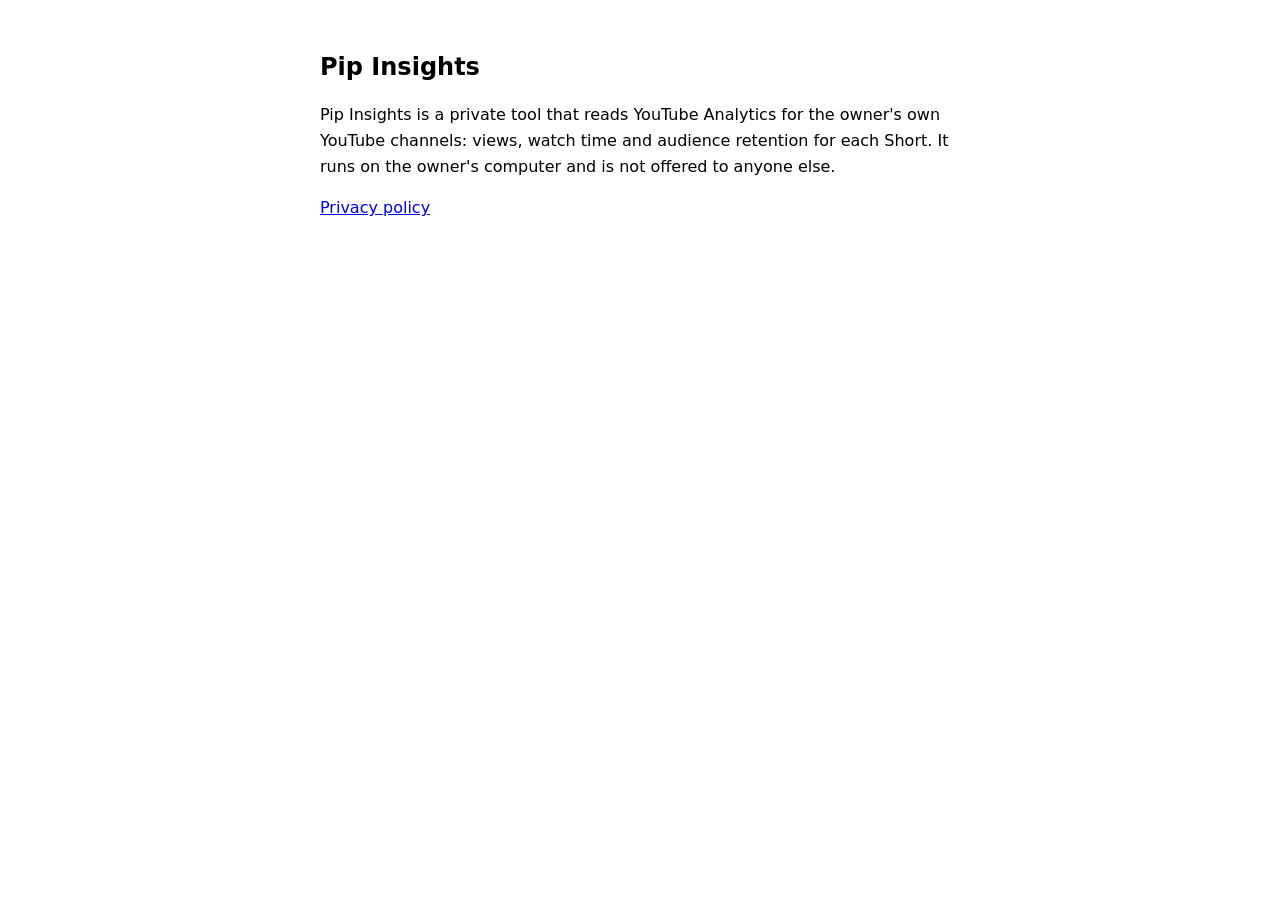
<file: index.html>
<!doctype html>
<html lang="en">
<head><meta charset="utf-8"><meta name="viewport" content="width=device-width, initial-scale=1"><title>Pip Insights</title><link rel="stylesheet" href="style.css"></head>
<body>
<h1>Pip Insights</h1>
<p>Pip Insights is a private tool that reads YouTube Analytics for the owner's own YouTube channels: views, watch time and audience retention for each Short. It runs on the owner's computer and is not offered to anyone else.</p>
<p><a href="privacy.html">Privacy policy</a></p>
</body>
</html>
</file>
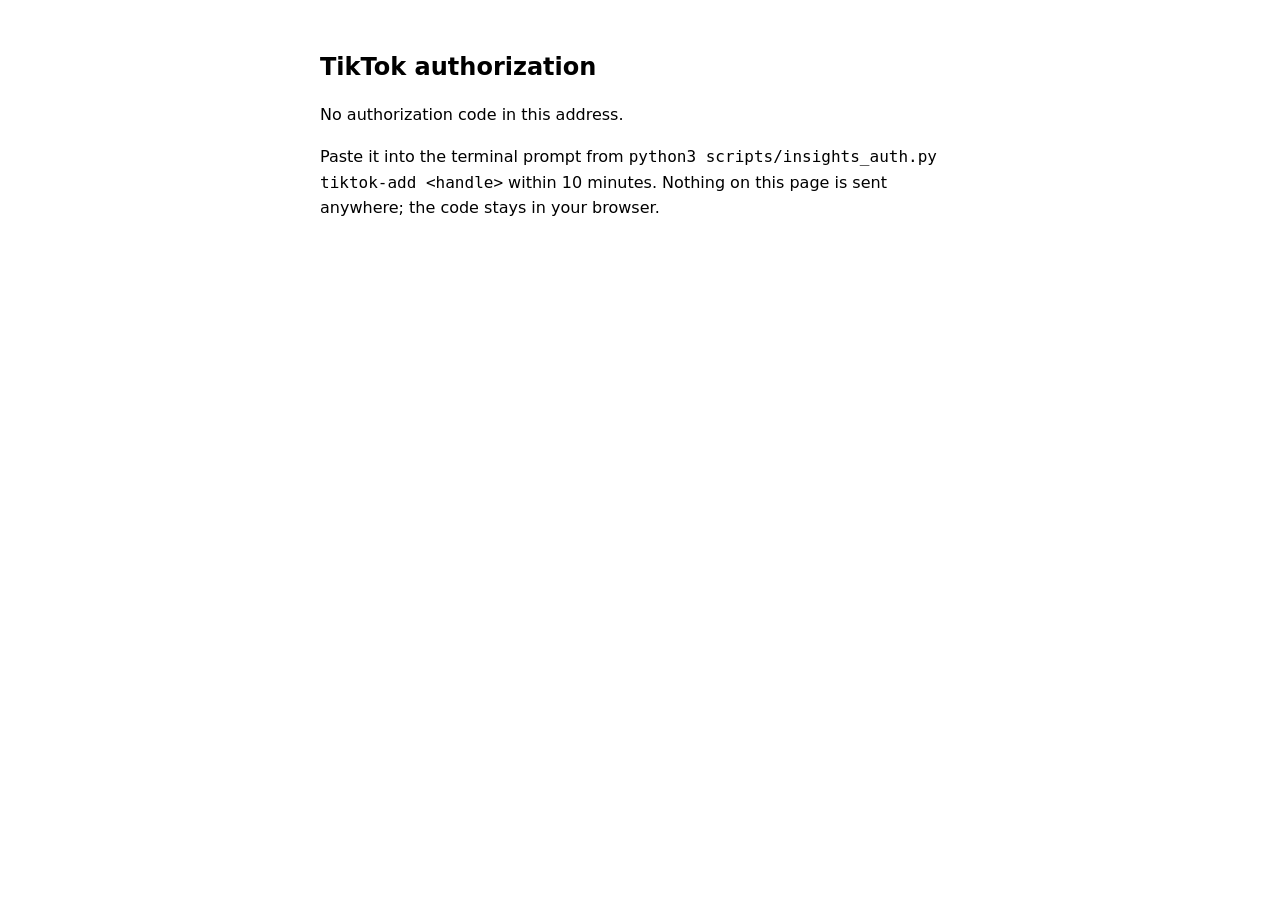
<file: tiktok/index.html>
<!doctype html>
<html lang="en">
<head><meta charset="utf-8"><meta name="viewport" content="width=device-width, initial-scale=1"><meta name="referrer" content="no-referrer"><title>Pip Insights: TikTok connected</title><link rel="stylesheet" href="../style.css"></head>
<body>
<h1>TikTok authorization</h1>
<p id="msg">No authorization code in this address.</p>
<p><button id="copy" hidden>Copy this page's address</button></p>
<p>Paste it into the terminal prompt from <code>python3 scripts/insights_auth.py tiktok-add &lt;handle&gt;</code> within 10 minutes. Nothing on this page is sent anywhere; the code stays in your browser.</p>
<script>
const q = new URLSearchParams(location.search);
if (q.get("auth_code") || q.get("code")) {
  document.getElementById("msg").textContent = "Authorized. Copy this page's full address and paste it into the terminal.";
  const b = document.getElementById("copy");
  b.hidden = false;
  b.onclick = () => navigator.clipboard.writeText(location.href).then(() => { b.textContent = "Copied"; });
} else if (q.get("error")) {
  document.getElementById("msg").textContent = "TikTok returned an error: " + q.get("error");
}
</script>
</body>
</html>
</file>
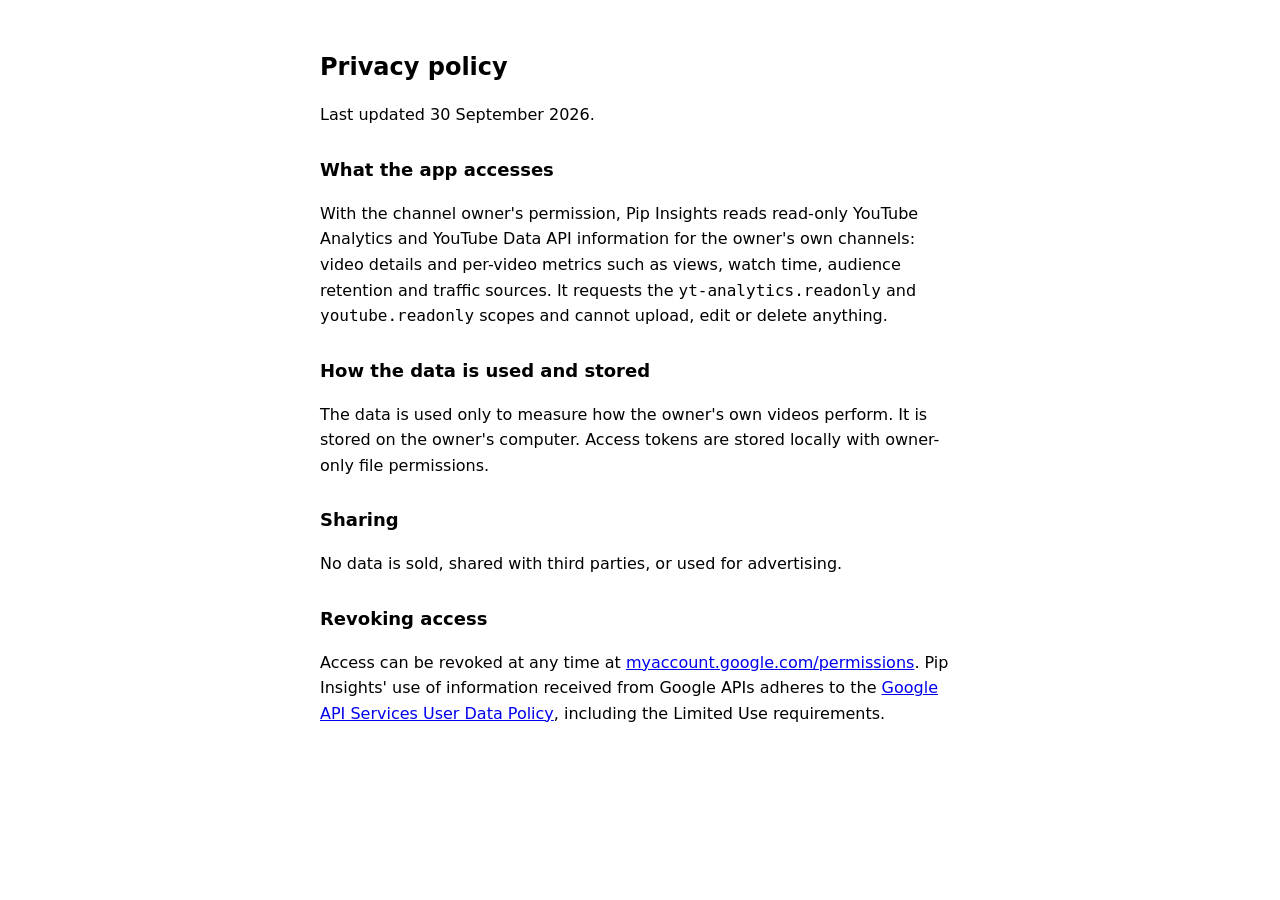
<file: privacy.html>
<!doctype html>
<html lang="en">
<head><meta charset="utf-8"><meta name="viewport" content="width=device-width, initial-scale=1"><title>Pip Insights privacy policy</title><link rel="stylesheet" href="style.css"></head>
<body>
<h1>Privacy policy</h1>
<p>Last updated 30 September 2026.</p>
<h2>What the app accesses</h2>
<p>With the channel owner's permission, Pip Insights reads read-only YouTube Analytics and YouTube Data API information for the owner's own channels: video details and per-video metrics such as views, watch time, audience retention and traffic sources. It requests the <code>yt-analytics.readonly</code> and <code>youtube.readonly</code> scopes and cannot upload, edit or delete anything.</p>
<h2>How the data is used and stored</h2>
<p>The data is used only to measure how the owner's own videos perform. It is stored on the owner's computer. Access tokens are stored locally with owner-only file permissions.</p>
<h2>Sharing</h2>
<p>No data is sold, shared with third parties, or used for advertising.</p>
<h2>Revoking access</h2>
<p>Access can be revoked at any time at <a href="https://myaccount.google.com/permissions">myaccount.google.com/permissions</a>. Pip Insights' use of information received from Google APIs adheres to the <a href="https://developers.google.com/terms/api-services-user-data-policy">Google API Services User Data Policy</a>, including the Limited Use requirements.</p>
</body>
</html>
</file>
<file: style.css>
:root { color-scheme: light dark; }
body { max-width: 640px; margin: 48px auto; padding: 0 16px; font: 16px/1.6 system-ui, -apple-system, "Segoe UI", sans-serif; background: Canvas; color: CanvasText; }
h1 { font-size: 24px; } h2 { font-size: 18px; margin-top: 28px; }
</file>
